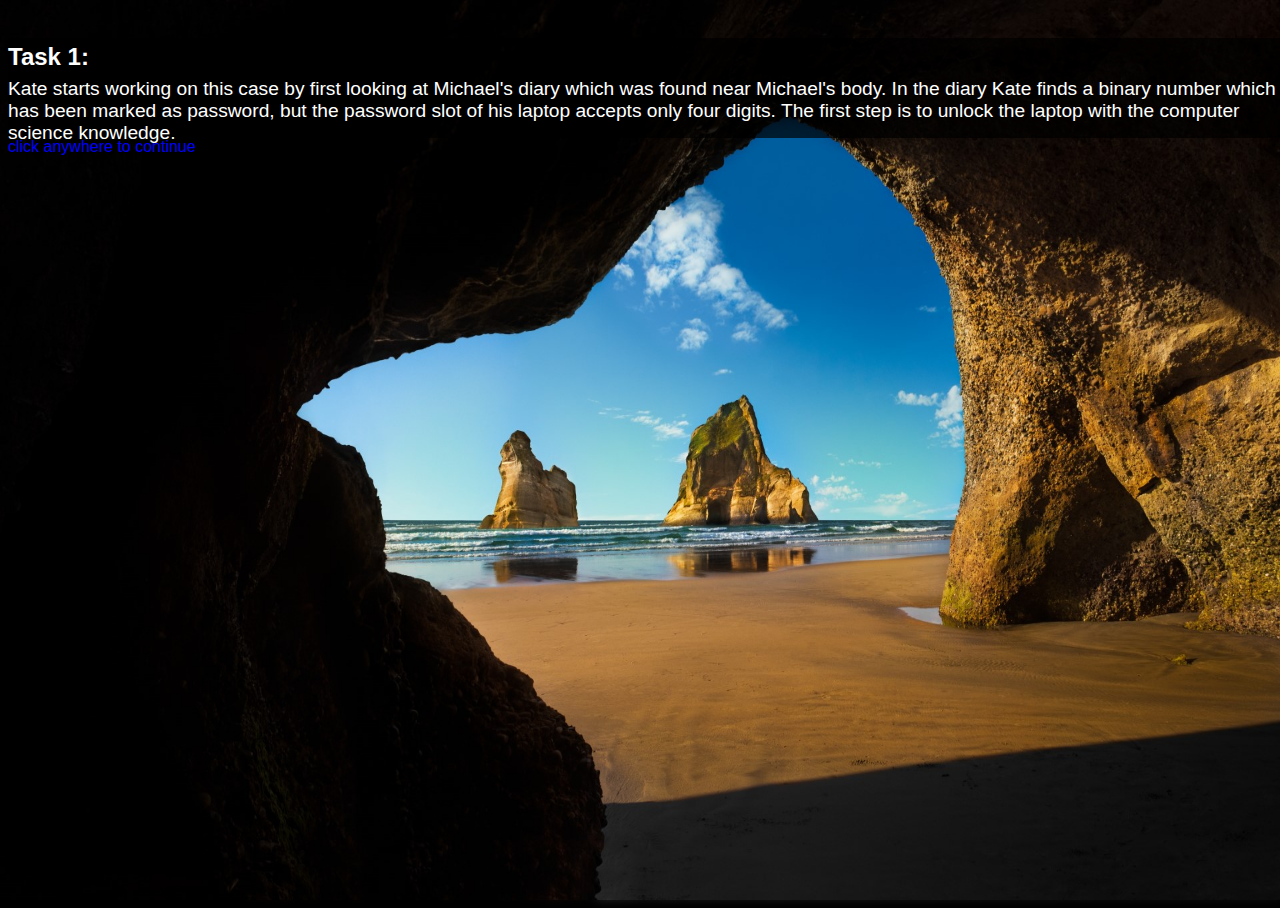
<file: index.html>
<!DOCTYPE html>
<html lang="en">
    <head>
    <meta charset="UTF-8">
    <meta http-equiv="X-UA-Compatible" content="IE=edge">
    <meta name="viewport" content="width=device-width, initial-scale=1.0">
    <title>First_task</title>
    <link rel="icon" href="">
    <link rel="stylesheet" href="./css/logical.css">
    <script src="./js/js.js"></script>
    </head>
    
    <body class="body">
        <img class="background" src="./assets/back.jpg" alt="sdfs">
        

        <div class="inp">
            <img src="./assets/user.svg" alt="user.svg" class="usrimg">
            <span class="username"><h2>Michael</h2></span>
            <span class="pwdBut"><input type="password" id="numb" class="pwd" maxlength="4" placeholder="password" >
            <button type="button" class="but" onclick="myFunction()">→</button></span>
        </div>

        <div id="topleft"><img src="./assets/diary2.jpg" alt="diary" class="diary"></div>

        <div id="topright">
            <div class="container">
                  <p>Kate starts working on this case by first looking at his diary which was found near Michael's body. In the diary Kate finds a binary number which has been marked as password, but the password slot of his laptop accepts only four digits. The first step is to unlock the laptop with the computer science knowledge.</p>
                  
            </div>
            <button class="button" onclick="expand()">View task</button>
            <script>
                function expand() {
                  const container = document.querySelector('.container');
                  container.classList.toggle('expanded');
                }
              </script>
        </div>


        <div id="toppage" onclick="toppageclick()">
            <img src="./assets/back.jpg" alt="screen" class="screen">
            <div class="topdiv">
                <h2 class="hh1">Task 1:</h2>
                <p class="q1">Kate starts working on this case by first looking at Michael's diary which was found near Michael's body. In the diary Kate finds a binary number which has been marked as password, but the password slot of his laptop accepts only four digits. The first step  is to unlock the laptop with the computer science knowledge.</p>
                <p class="q1" style="margin-top: 100px;color: blue;font-size: medium;">click anywhere to continue</p>
                
            </div> 
        </div>
        
      <script>
        localStorage.setItem("totalScore", 0);
      </script>
        
    </body>
    
</html>
</file>
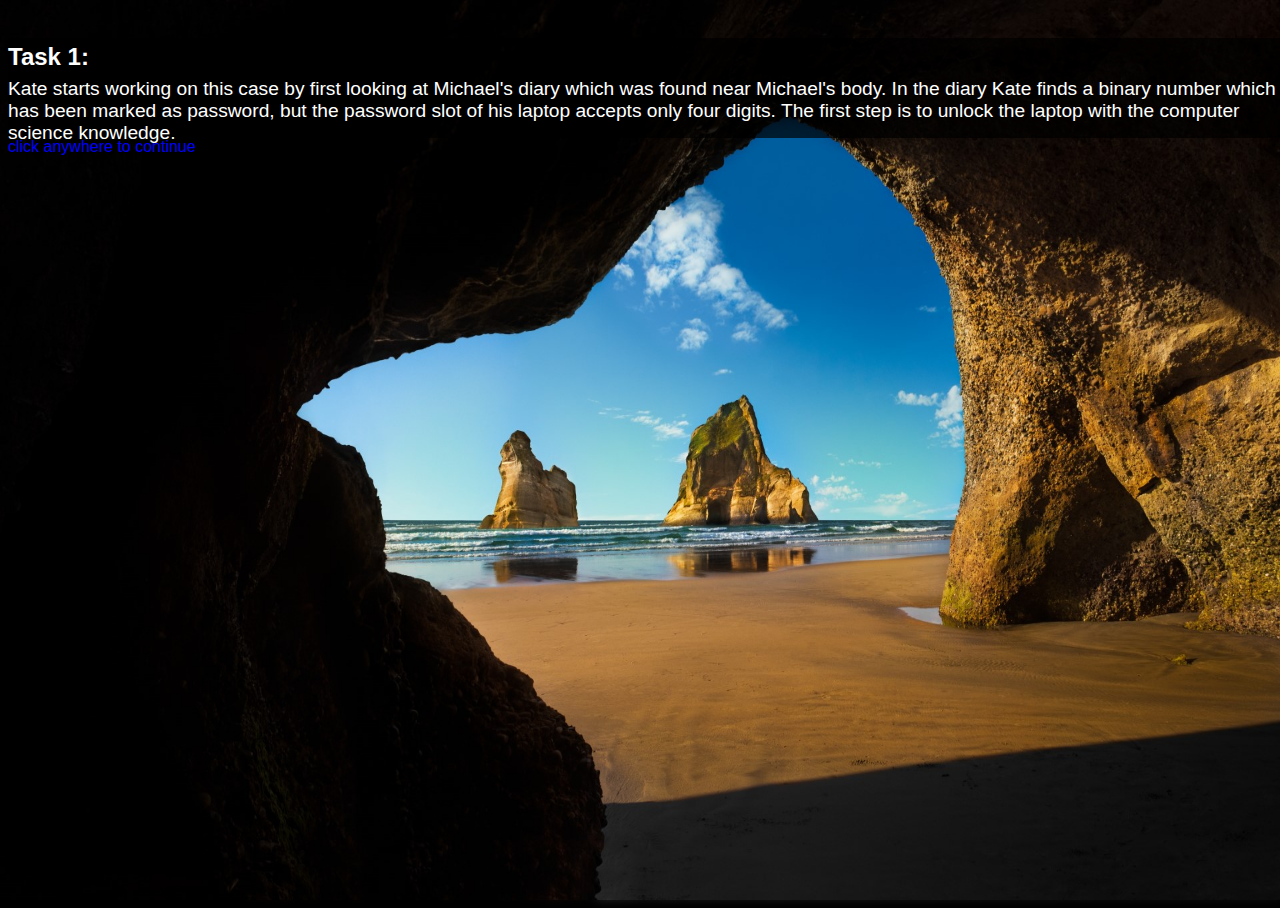
<file: first_task.html>
<!DOCTYPE html>
<html lang="en">
    <head>
    <meta charset="UTF-8">
    <meta http-equiv="X-UA-Compatible" content="IE=edge">
    <meta name="viewport" content="width=device-width, initial-scale=1.0">
    <title>First_task</title>
    <link rel="icon" href="">
    <link rel="stylesheet" href="./css/logical.css">
    <script src="./js/js.js"></script>
    </head>
    
    <body class="body">
        <img class="background" src="./assets/back.jpg" alt="sdfs">
        

        <div class="inp">
            <img src="./assets/user.svg" alt="user.svg" class="usrimg">
            <span class="username"><h2>Michael</h2></span>
            <span class="pwdBut"><input type="password" id="numb" class="pwd" maxlength="4" placeholder="password" >
            <button type="button" class="but" onclick="myFunction()">→</button></span>
        </div>

        <div id="topleft"><img src="./assets/diary1.jpg" alt="diary" class="diary"></div>

        <div id="topright">
            <div class="container">
                  <p>Kate starts working on this case by first looking at his diary which was found near Michael's body. In the diary Kate finds a binary number which has been marked as password, but the password slot of his laptop accepts only four digits. The first step is to unlock the laptop with the computer science knowledge.</p>
                  
            </div>
            <button class="button" onclick="expand()">View task</button>
            <script>
                function expand() {
                  const container = document.querySelector('.container');
                  container.classList.toggle('expanded');
                }
              </script>
        </div>


        <div id="toppage" onclick="toppageclick()">
            <img src="./assets/back.jpg" alt="screen" class="screen">
            <div class="topdiv">
                <h2 class="hh1">Task 1:</h2>
                <p class="q1">Kate starts working on this case by first looking at Michael's diary which was found near Michael's body. In the diary Kate finds a binary number which has been marked as password, but the password slot of his laptop accepts only four digits. The first step  is to unlock the laptop with the computer science knowledge.</p>
                <p class="q1" style="margin-top: 100px;color: blue;font-size: medium;">click anywhere to continue</p>
                
            </div> 
        </div>
        
      <script>
        localStorage.setItem("totalScore", 0);
      </script>
        
    </body>
    
</html>
</file>
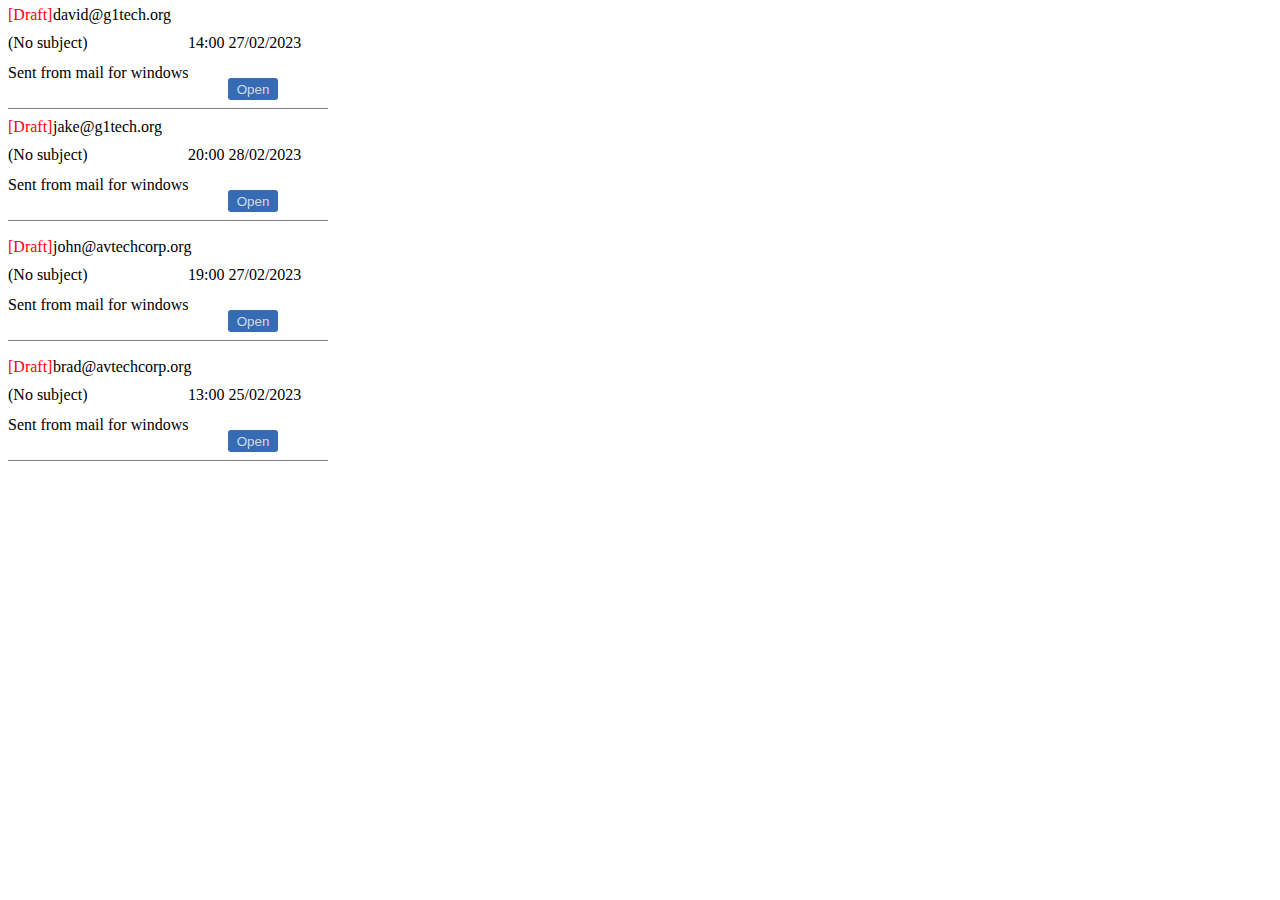
<file: html/draft.html>
<!DOCTYPE html>
<html>
  <head>
    <meta charset="UTF-8" />
    <meta http-equiv="X-UA-Compatible" content="IE=edge" />
    <meta name="viewport" content="width=device-width, initial-scale=1.0" />
    <title>drafts</title>
    <link rel="icon" href="" />
    <link rel="stylesheet" href="../css/logical.css" />
    <script src="../js/js.js"></script>
  </head>

  <body style="background-color: white" overflow="visible">
    <div class="dd">
      <svg height="120px" width="320px">
        <rect
          x="0"
          y="100"
          style="fill: grey"
          height="1px"
          width="320px"
        ></rect>
        <text x="0" y="12" fill="red">[Draft]</text>
        <text x="45" y="12">david@g1tech.org</text>
        <text x="0" y="40">(No subject)</text>
        <text x="0" y="70">Sent from mail for windows</text>
        <text x="180" y="40">14:00 27/02/2023</text>
      </svg>
      <button type="button" class="db" id="open1" value="1" onclick="mail(1)">
        Open
      </button>
    </div>
    <div class="dd" style="top: 120px">
      <svg height="120px" width="320px">
        <rect
          x="0"
          y="100"
          style="fill: grey"
          height="1px"
          width="320px"
        ></rect>
        <text x="0" y="12" fill="red">[Draft]</text>
        <text x="45" y="12">jake@g1tech.org</text>
        <text x="0" y="40">(No subject)</text>
        <text x="0" y="70">Sent from mail for windows</text>
        <text x="180" y="40">20:00 28/02/2023</text>
      </svg>
      <button type="button" class="db" id="open2" value="2" onclick="mail(2)">
        Open
      </button>
    </div>
    <div class="dd" style="top: 240px">
      <svg height="120px" width="320px">
        <rect
          x="0"
          y="100"
          style="fill: grey"
          height="1px"
          width="320px"
        ></rect>
        <text x="0" y="12" fill="red">[Draft]</text>
        <text x="45" y="12">john@avtechcorp.org</text>
        <text x="0" y="40">(No subject)</text>
        <text x="0" y="70">Sent from mail for windows</text>
        <text x="180" y="40">19:00 27/02/2023</text>
      </svg>
      <button type="button" class="db" id="open" value="3" onclick="mail(3)">
        Open
      </button>
    </div>
    <div class="dd" style="top: 360px">
      <svg height="120px" width="320px">
        <rect
          x="0"
          y="100"
          style="fill: grey"
          height="1px"
          width="320px"
        ></rect>
        <text x="0" y="12" fill="red">[Draft]</text>
        <text x="45" y="12">brad@avtechcorp.org</text>
        <text x="0" y="40">(No subject)</text>
        <text x="0" y="70">Sent from mail for windows</text>
        <text x="180" y="40">13:00 25/02/2023</text>
      </svg>
      <button type="button" class="db" id="open" value="4" onclick="mail(4)">
        Open
      </button>
    </div>

    <div id="1" class="message">
      <p>To : david@g1tech.org</p>
      <p>Attachment : image</p>
      <a href="" onclick="msecond(-1)"
        ><img src="../assets/attach.png" height="50px" width="50px"
      /></a>
    </div>
    <div id="2" class="message">
      <p>To : jack@g1tech.org</p>
      <p>Attachment : image</p>
      <a target="_blank" href="./third_task.html" onclick="msecond(1)"
        ><img src="../assets/attach.png" height="50px" width="50px"
      /></a>
    </div>
    <div id="3" class="message">
      <p>To : john@avtechcorp.org</p>
      <p>Attachment : image</p>
      <a href="" onclick="msecond(-1)"
        ><img src="../assets/attach.png" height="50px" width="50px"
      /></a>
    </div>
    <div id="4" class="message">
      <p>To : brad@avtechcorp.org</p>
      <p>Attachment : image</p>
      <a href="" onclick="msecond(-1)"
        ><img src="../assets/attach.png" height="50px" width="50px"
      /></a>
    </div>
  </body>
</html>
</file>
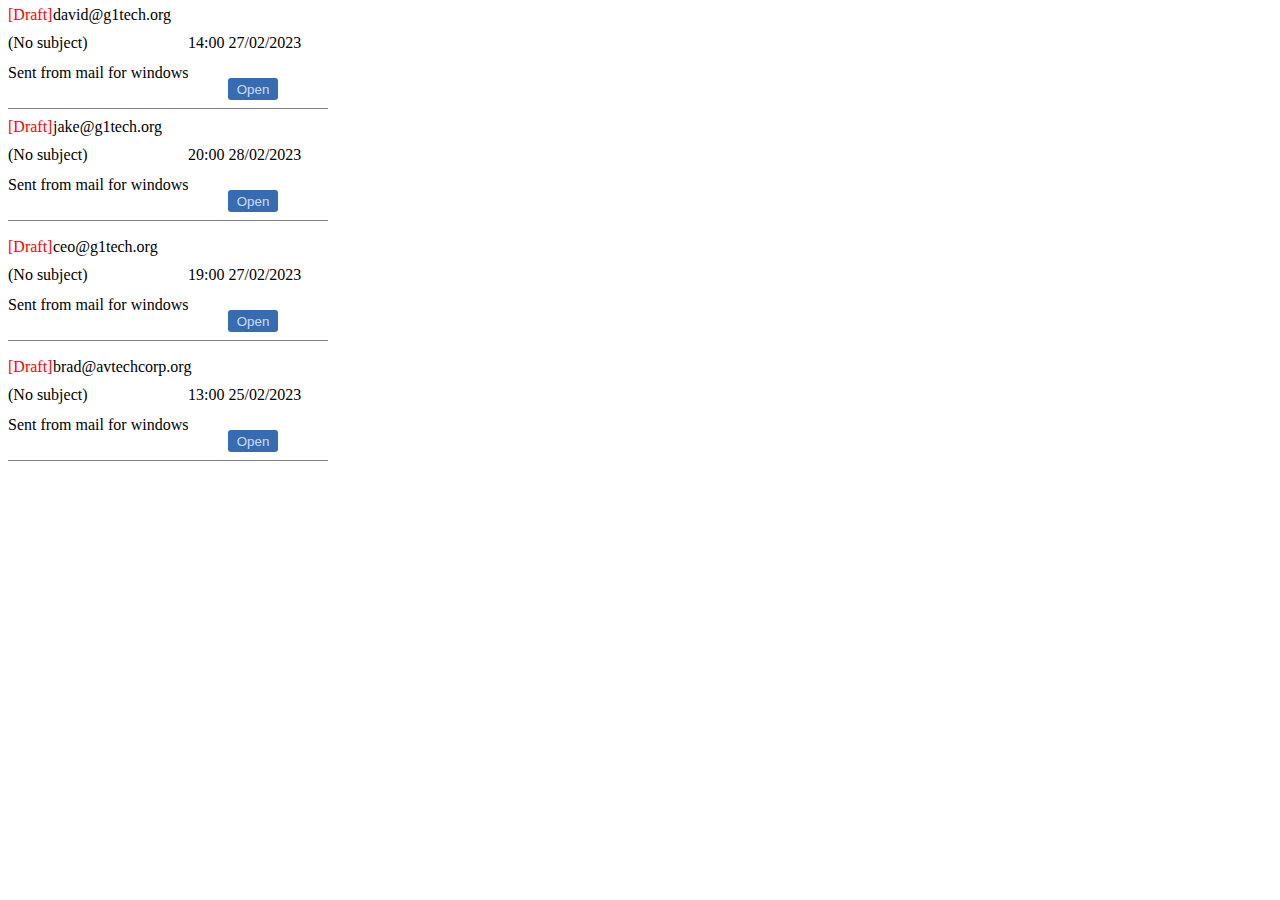
<file: html/enigma.html>
<!DOCTYPE html>
<html>
  <head>
    <meta charset="UTF-8" />
    <meta http-equiv="X-UA-Compatible" content="IE=edge" />
    <meta name="viewport" content="width=device-width, initial-scale=1.0" />
    <title>drafts</title>
    <link rel="icon" href="" />
    <link rel="stylesheet" href="../css/logical.css" />
    <script src="../js/js.js"></script>
  </head>

  <body style="background-color: white" overflow="visible">
    <div class="dd">
      <svg height="120px" width="320px">
        <rect
          x="0"
          y="100"
          style="fill: grey"
          height="1px"
          width="320px"
        ></rect>
        <text x="0" y="12" fill="red">[Draft]</text>
        <text x="45" y="12">david@g1tech.org</text>
        <text x="0" y="40">(No subject)</text>
        <text x="0" y="70">Sent from mail for windows</text>
        <text x="180" y="40">14:00 27/02/2023</text>
      </svg>
      <button type="button" class="db" id="open1" value="1" onclick="cipher(1)">
        Open
      </button>
    </div>
    <div class="dd" style="top: 120px">
      <svg height="120px" width="320px">
        <rect
          x="0"
          y="100"
          style="fill: grey"
          height="1px"
          width="320px"
        ></rect>
        <text x="0" y="12" fill="red">[Draft]</text>
        <text x="45" y="12">jake@g1tech.org</text>
        <text x="0" y="40">(No subject)</text>
        <text x="0" y="70">Sent from mail for windows</text>
        <text x="180" y="40">20:00 28/02/2023</text>
      </svg>
      <button type="button" class="db" id="open1" value="1" onclick="cipher(2)">
        Open
      </button>
    </div>
    <div class="dd" style="top: 240px">
      <svg height="120px" width="320px">
        <rect
          x="0"
          y="100"
          style="fill: grey"
          height="1px"
          width="320px"
        ></rect>
        <text x="0" y="12" fill="red">[Draft]</text>
        <text x="45" y="12">ceo@g1tech.org</text>
        <text x="0" y="40">(No subject)</text>
        <text x="0" y="70">Sent from mail for windows</text>
        <text x="180" y="40">19:00 27/02/2023</text>
      </svg>
      <button type="button" class="db" id="open1" value="1" onclick="cipher(3)">
        Open
      </button>
    </div>
    <div class="dd" style="top: 360px">
      <svg height="120px" width="320px">
        <rect
          x="0"
          y="100"
          style="fill: grey"
          height="1px"
          width="320px"
        ></rect>
        <text x="0" y="12" fill="red">[Draft]</text>
        <text x="45" y="12">brad@avtechcorp.org</text>
        <text x="0" y="40">(No subject)</text>
        <text x="0" y="70">Sent from mail for windows</text>
        <text x="180" y="40">13:00 25/02/2023</text>
      </svg>
      <button type="button" class="db" id="open1" value="1" onclick="cipher(4)">
        Open
      </button>
    </div>
  </body>
</html>
</file>
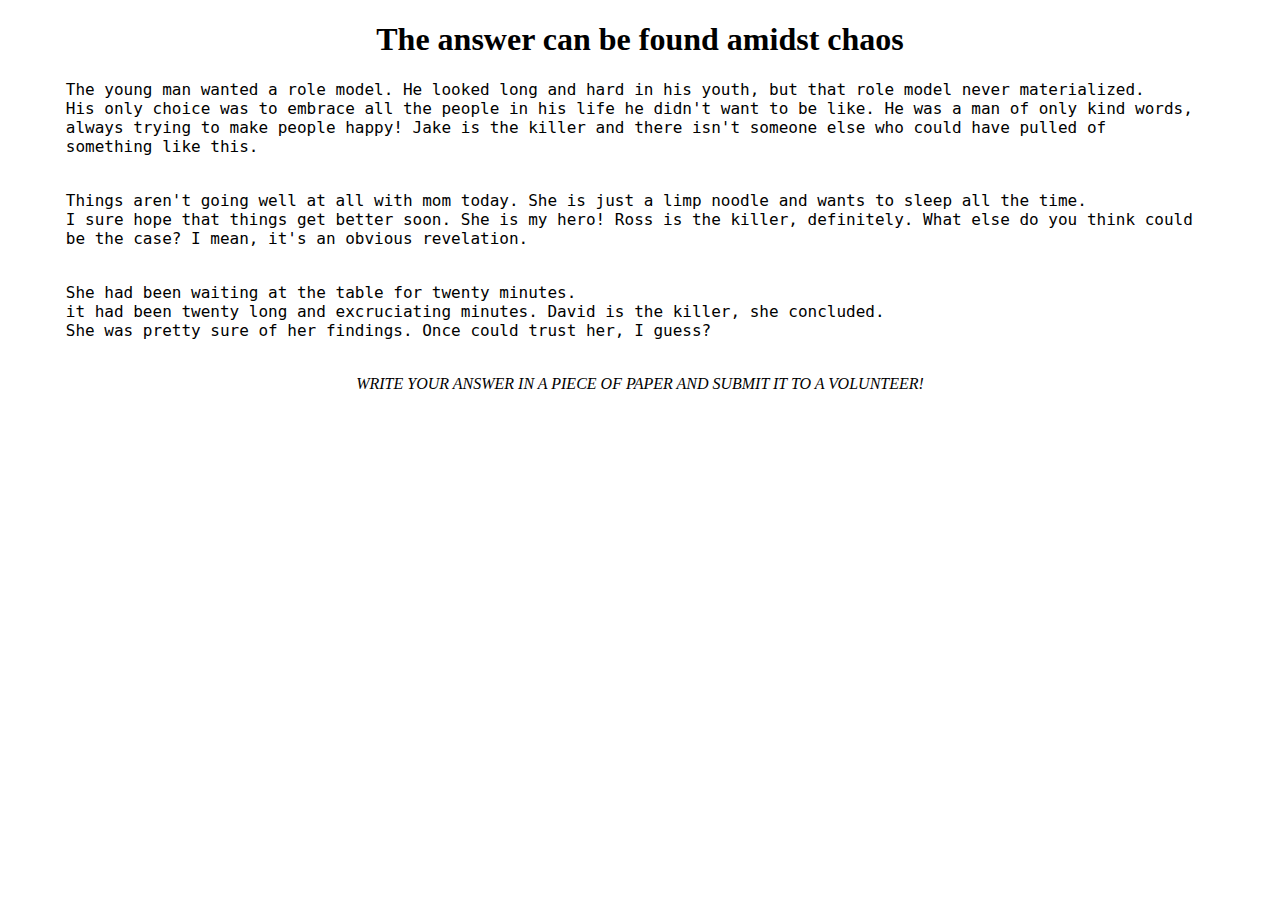
<file: html/final.html>
<!DOCTYPE html>

<html>
  <body style="font-size: 16px">
    <h1 style="text-align: center">The answer can be found amidst chaos</h1>
    <pre>
      The young man wanted a role model. He looked long and hard in his youth, but that role model never materialized. 
      His only choice was to embrace all the people in his life he didn't want to be like. He was a man of only kind words,
      always trying to make people happy! Jake is the killer and there isn't someone else who could have pulled of
      something like this.
        </pre
    >

    <pre>
      Things aren't going well at all with mom today. She is just a limp noodle and wants to sleep all the time. 
      I sure hope that things get better soon. She is my hero! Ross is the killer, definitely. What else do you think could 
      be the case? I mean, it's an obvious revelation.
        </pre
    >

    <pre>
      She had been waiting at the table for twenty minutes. 
      it had been twenty long and excruciating minutes. David is the killer, she concluded.
      She was pretty sure of her findings. Once could trust her, I guess?
        </pre
    >

    <p style="text-align: center">
      <i>WRITE YOUR ANSWER IN A PIECE OF PAPER AND SUBMIT IT TO A VOLUNTEER!</i>
    </p>
  </body>
</html>
</file>
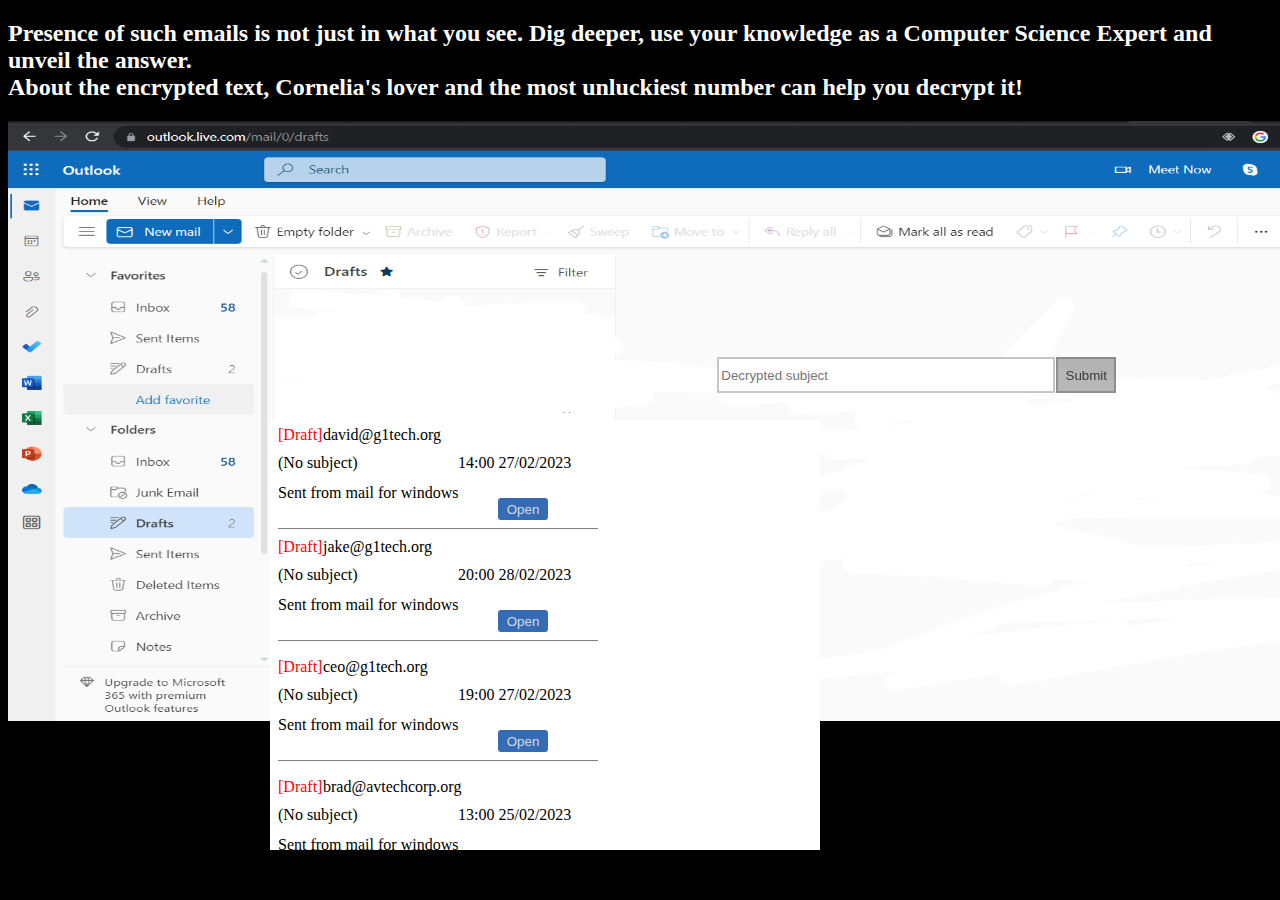
<file: html/fourth_task.html>
<!DOCTYPE html>
<html>
  <head>
    <meta charset="UTF-8" />
    <meta http-equiv="X-UA-Compatible" content="IE=edge" />
    <meta name="viewport" content="width=device-width, initial-scale=1.0" />
    <title>Fourth_task</title>
    <link rel="icon" href="" />
    <link rel="stylesheet" href="../css/logical.css" />
    <script src="../js/js.js"></script>
  </head>

  <body style="background-color: black" overflow="visible">
    <h2 style="color: white">
      Presence of such emails is not just in what you see. Dig deeper, use your
      knowledge as a Computer Science Expert and unveil the answer.

      <br />
      About the encrypted text, Cornelia's lover and the most unluckiest number
      can help you decrypt it!
    </h2>

    <img src="../assets/browser.png" class="browser" />
    <iframe src="./enigma.html" class="fd"></iframe>
    <div class="inp1">
      <span class="pwdBut1"
        ><input
          type="text"
          id="numb1"
          class="pwd1"
          placeholder="Decrypted subject"
        />
        <button type="button" class="but1" onclick="myFunction1()">
          Submit
        </button></span
      >
    </div>
  </body>
</html>
</file>
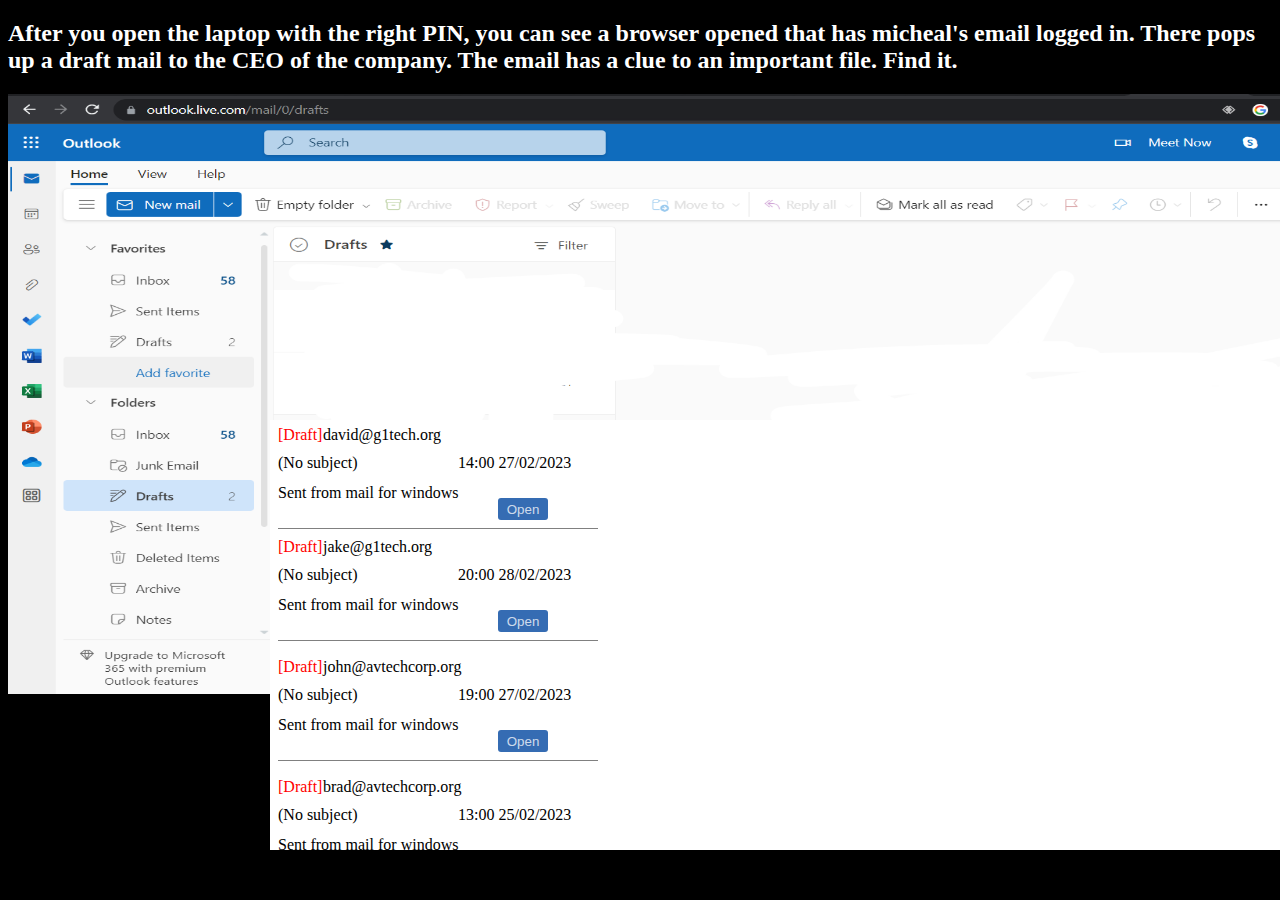
<file: html/second_task.html>
<!DOCTYPE html>
<html>
  <head>
    <meta charset="UTF-8" />
    <meta http-equiv="X-UA-Compatible" content="IE=edge" />
    <meta name="viewport" content="width=device-width, initial-scale=1.0" />
    <title>Second_task</title>
    <link rel="icon" href="" />
    <link rel="stylesheet" href="../css/logical.css" />
    <script src="../js/js.js"></script>
  </head>

  <body style="background-color: black" overflow="visible">
    <h2 style="color: white">
      After you open the laptop with the right PIN, you can see a browser opened
      that has micheal's email logged in. There pops up a draft mail to the CEO
      of the company. The email has a clue to an important file. Find it.
    </h2>

    <p id="score" style="color: red; font-size: 20"></p>
    <img src="../assets/browser.png" class="browser" />
    <iframe src="./draft.html" class="sd"></iframe>
  </body>
</html>
</file>
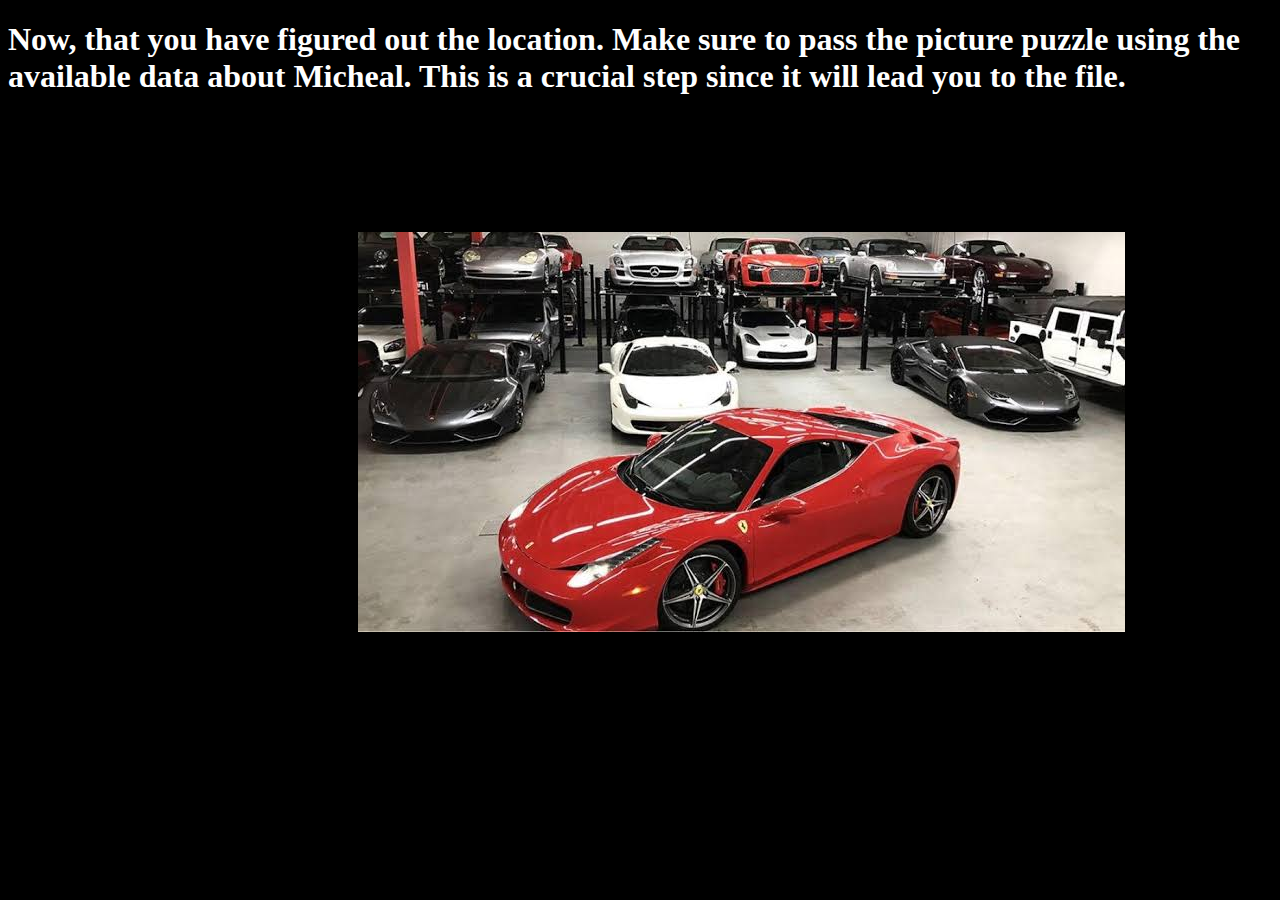
<file: html/third_task.html>
<!DOCTYPE html>
<html lang="en">
  <head>
    <meta charset="UTF-8" />
    <meta http-equiv="X-UA-Compatible" content="IE=edge" />
    <meta name="viewport" content="width=device-width, initial-scale=1.0" />
    <title>third task</title>
    <link rel="stylesheet" href="../css/logical.css" />
    <script src="../js/js.js"></script>
  </head>
  <body>
    <h1 style="color: white">
      Now, that you have figured out the location. Make sure to pass the picture
      puzzle using the available data about Micheal. This is a crucial step
      since it will lead you to the file.
    </h1>
    <div style="position: absolute; margin-left: 350px; margin-top: 115px">
      <img src="../assets/imagescar.jpeg" usemap="#car" alt="alt" />
      <map name="car">
        <area
          id="car1"
          shape="rect"
          coords="240,180,600,320"
          alt="Computer"
          value="-1"
          href="#"
          onclick="carfunction(-1)"
        />
        <area
          id="car2"
          shape="rect"
          coords="254,123,377,165"
          alt="Phone"
          value="-1"
          href="#"
          onclick="carfunction(-1)"
        />
        <area
          id="car3"
          shape="rect"
          coords="63,115,142,200"
          alt="Coffee"
          value="-1"
          href="#"
          onclick="carfunction(-1)"
        />
        <area
          id="car4"
          shape="rect"
          coords="566,104,718,172"
          alt="Coffee"
          value="-1"
          href="#"
          onclick="carfunction(-1)"
        />
        <area
          id="car5"
          shape="rect"
          coords="261,7,331,50"
          alt="Coffee"
          value="1"
          href="#"
          onclick="carfunction(1)"
        />
        <area
          id="car6"
          shape="rect"
          coords="129,4,179,39"
          alt="Coffee"
          value="-1"
          href="#"
          onclick="carfunction(-1)"
        />
        <area
          id="car7"
          shape="rect"
          coords="63,115,142,200"
          alt="Coffee"
          value="-1"
          href="#"
          onclick="carfunction(-1)"
        />
        <area
          id="car8"
          shape="rect"
          coords="387,8,487,46"
          alt="Coffee"
          value="-1"
          href="#"
          onclick="carfunction(-1)"
        />
        <area
          id="car9"
          shape="rect"
          coords="600,12,690,48"
          alt="Coffee"
          value="-1"
          href="#"
          onclick="carfunction(-1)"
        />
        <area
          id="car10"
          shape="rect"
          coords="378,78,454,128"
          alt="Coffee"
          value="-1"
          href="#"
          onclick="carfunction(-1)"
        />
        <area
          id="car11"
          shape="rect"
          coords="502,10,577,55"
          alt="Coffee"
          value="-1"
          href="#"
          onclick="carfunction(-1)"
        />
      </map>
    </div>
  </body>
</html>
</file>
<file: css/logical.css>
body {
    background-color: black;
    /* animation: fadeInAnimation ease 3s;
    animation-iteration-count: 1;
    animation-fill-mode: forwards; */
}
/*
@keyframes fadeInAnimation {
    0% {
        opacity: 0;
    }
    100% {
        opacity: 1;
    }
} */
.background{
    position: absolute;
    left: 0px;
    top: 0px;
    width: 100%;
    height: 100%;
    -webkit-filter: blur(5px); /* Safari 6.0 - 9.0 */
    filter: blur(5px);
}
#topleft{
    position:absolute;
    top:10px;
    left:10px;
    width:150px;
    height:150px;
    background: none;
}
#topright{
    position:absolute;
    top:0;
    right:25px;
    width:20%;
    height:20%;
    background:none;
}
.container {
    position: relative;
    font-family: Arial, Helvetica, sans-serif;
    width: 1px;
    height: 1px;
    border: 1px solid black;
    overflow: hidden;
    transition: height 0.5s ease;
  }

  .container.expanded {
    height: 200px;
    width:300px;
    opacity: 1;
    color:white;
    background-color: rgba(0,0,0,0.1);
  }

.button {
    display: block;
    margin-left: 150px;
    margin-top:20px;
    padding: 5px 10px;
    height: 30px;
    width:100px;
    background-color: rgba(255, 255, 255, 0.16);
    color: white;
    border: rgba(255, 255, 255, 0.1);
    border-radius: 2px;
    cursor: pointer;
  }

.topdiv{
    position: absolute;
    margin-top:30px;
    background-color: rgba(0, 0, 0, 0.694);
    height:100px;
    width:100%;
}
.hh1{
    position:absolute;
    font-size: x-large;
    margin-top: 5px;
    font-family: Arial, Helvetica, sans-serif;
}

.q1{
    position:absolute;
    font-size: larger;
    margin-top: 40px;
    font-family: Arial, Helvetica, sans-serif;
}
.diary{
    position: absolute;
    height: 220px;
    width: 300px;

}
.screen{
    left: 0px;
    top: 0px;
    position: absolute;
    height:100%;
    width:100%;
    /*
    height: 500px;
    width: 1200px;
    bottom: 50px;
    left: 300px; */
}

#toppage {
    opacity: 1;
    transition: opacity 1.75s ease-out;
    cursor:pointer;
    color:white;
  }
  
#toppage.fade-out {
    opacity: 0;
    pointer-events: none;
    color:rgba(0, 0, 0, 0.119);
}

.usrimg{
    display:block;
    padding-top: 10%;
    margin-left: auto;
    margin-right:auto;
    height:25%;
    width:25%;
}
.inp{
    position:absolute;
    height:100%;
    width:100%;
}
.username{
    display:flex;
    justify-content: center;
    padding-top:1.5%;
    color:White;
    font-family: Arial, Helvetica, sans-serif;
    font-size: 17.5px;
    font-weight: lighter;
}

.pwdBut{
    display:flex;
    justify-content: center;
    padding-top:1.5%;
    border-color: white;
    border-width: 20px;
}
.pwd{
    width: 330px;
    height: 30px;
    border: 2px solid rgba(255,255,255,0.1);
    border-right: none;
}
.but{
    height: 36px;
    width:40px;
    background-color: rgba(255, 255, 255, 0.16);
    /* border-color: rgba(255,255,255); */
    border: 2px solid rgba(255,255,255,0.1);
    border-left: none;
    color:white;
    cursor: pointer;
}
.browser{
    height:600px; 
    width:1500px;
    position: absolute;

}
.sd{
    position: absolute;
    left: 270px;
    bottom: 50px;
    height: 430px;
    width: 1230px;
    border: 0px;
}

.db{
    position: absolute;
    right: 50px;
    top: 70px;
    cursor:pointer;
    height: 22px;
    width:50px;
    background-color: rgb(53, 108, 179);
    border: none;
    border-radius: 3px;
    color:rgba(255, 255, 255, 0.772);
}
.dd{
    position: absolute;
    height: 120px;
    width: 320px;
}
.message{
    position: absolute;
    left: 500px;
    display: none;
}
.fd{
    position: absolute;
    left: 270px;
    bottom: 50px;
    height: 430px;
    width: 550px;
    border: 0px;
}
.inp1{
    position: absolute;
    margin-left: 55%;
    margin-top:18%;
    height:25%;
    width:32%;
}

.pwdBut1{
    display:flex;
    justify-content: center;
    padding-top:1.5%;
    border-color: white;
    border-width: 20px;
}

.pwd1{
    width: 330px;
    height: 30px;
    border: 2px solid rgba(0, 0, 0, 0.223);
}

.but1{
    height: 36px;
    width:60px;
    background-color: rgba(0, 0, 0, 0.281);
    margin-left: 1px;
    /* border-color: rgba(255,255,255); */
    border: 2px solid rgba(0, 0, 0, 0.22);
    color:rgba(26, 26, 26, 0.817);
    cursor: pointer;
}

.browser1{
    left:0;
    height:81.5%; 
    width:100%;
    position: absolute;
    background-color:aqua;

}

.fd1{
    position: absolute;
    left: 18%;
    /* bottom: 50px; */
    top: 40%;
    height: 58%;
    width: 15%;
    border: 0px;
}
</file>
